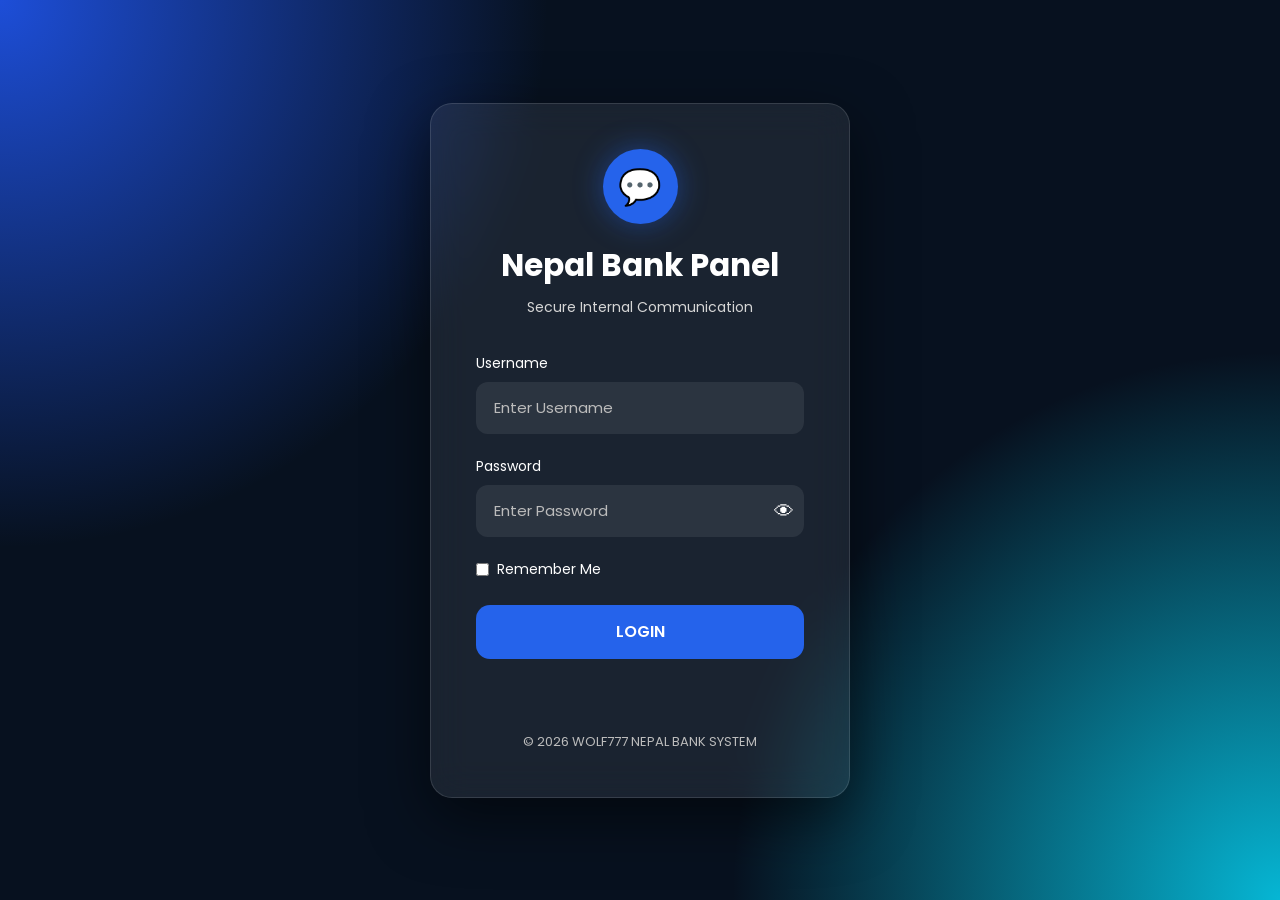
<file: index.html>
<!DOCTYPE html>
<html lang="en">
<head>
    <meta charset="UTF-8">
    <meta name="viewport" content="width=device-width, initial-scale=1.0">
    <title>NPL Bank Console - Login</title>

    <!-- Google Font -->
    <link href="https://fonts.googleapis.com/css2?family=Poppins:wght@300;400;500;600;700&display=swap" rel="stylesheet">

    <!-- CSS -->
    <link rel="stylesheet" href="login.css">
</head>

<body>

<div class="background"></div>

<div class="login-container">

    <div class="logo">
        💬
    </div>

    <h1>Nepal Bank Panel</h1>

    <p class="subtitle">
        Secure Internal Communication
    </p>

    <form id="loginForm">

        <div class="input-group">
            <label>Username</label>

            <input
                type="text"
                id="username"
                placeholder="Enter Username"
                autocomplete="off"
                required
            >
        </div>

        <div class="input-group">

            <label>Password</label>

            <div class="password-box">

                <input
                    type="password"
                    id="password"
                    placeholder="Enter Password"
                    required
                >

                <button
                    type="button"
                    id="togglePassword"
                >
                    👁
                </button>

            </div>

        </div>

        <div class="options">

            <label class="remember">

                <input
                    type="checkbox"
                    id="remember"
                >

                Remember Me

            </label>

        </div>

        <button
            type="submit"
            class="login-btn"
        >
            LOGIN
        </button>

        <p id="errorMessage"></p>

    </form>

    <div class="footer">

        © 2026 WOLF777 NEPAL BANK SYSTEM

    </div>

</div>

<script src="login.js"></script>

</body>
</html>
</file>
<file: login.css>
/* ===========================
   STAFF CHAT LOGIN UI
   =========================== */

*{
    margin:0;
    padding:0;
    box-sizing:border-box;
    font-family:'Poppins',sans-serif;
}

body{

    width:100%;
    height:100vh;

    display:flex;
    justify-content:center;
    align-items:center;

    overflow:hidden;

    background:#07111f;

    position:relative;
}

/* Animated Background */

.background{

    position:absolute;

    width:100%;
    height:100%;

    background:
    radial-gradient(circle at top left,#1d4ed8,transparent 35%),
    radial-gradient(circle at bottom right,#06b6d4,transparent 35%),
    #07111f;

    animation:bgMove 12s ease infinite;
}

@keyframes bgMove{

0%{

transform:scale(1);

}

50%{

transform:scale(1.08);

}

100%{

transform:scale(1);

}

}

/* Login Card */

.login-container{

position:relative;

width:420px;

padding:45px;

border-radius:22px;

background:rgba(255,255,255,.08);

backdrop-filter:blur(18px);

border:1px solid rgba(255,255,255,.12);

box-shadow:

0 20px 60px rgba(0,0,0,.55);

z-index:10;

animation:fadeUp .8s ease;

}

@keyframes fadeUp{

from{

opacity:0;

transform:translateY(30px);

}

to{

opacity:1;

transform:translateY(0);

}

}

.logo{

width:75px;

height:75px;

margin:auto;

display:flex;

align-items:center;

justify-content:center;

border-radius:50%;

font-size:35px;

background:#2563eb;

box-shadow:0 0 30px rgba(37,99,235,.45);

margin-bottom:18px;

}

h1{

text-align:center;

color:white;

font-size:31px;

font-weight:700;

margin-bottom:8px;

}

.subtitle{

text-align:center;

color:#d6d6d6;

font-size:14px;

margin-bottom:35px;

}

/* Inputs */

.input-group{

margin-bottom:22px;

}

.input-group label{

display:block;

margin-bottom:8px;

color:white;

font-size:14px;

}

.input-group input{

width:100%;

height:52px;

padding:0 18px;

border:none;

outline:none;

border-radius:12px;

background:rgba(255,255,255,.08);

color:white;

font-size:15px;

transition:.3s;

}

.input-group input::placeholder{

color:#bcbcbc;

}

.input-group input:focus{

background:rgba(255,255,255,.12);

border:1px solid #3b82f6;

}

/* Password */

.password-box{

display:flex;

align-items:center;

position:relative;

}

.password-box input{

padding-right:55px;

}

#togglePassword{

position:absolute;

right:10px;

background:none;

border:none;

font-size:20px;

cursor:pointer;

color:white;

}

/* Remember */

.options{

display:flex;

justify-content:space-between;

margin-bottom:25px;

color:white;

font-size:14px;

}

.remember{

display:flex;

align-items:center;

gap:8px;

cursor:pointer;

}

/* Login Button */

.login-btn{

width:100%;

height:54px;

border:none;

border-radius:14px;

background:#2563eb;

color:white;

font-size:16px;

font-weight:600;

cursor:pointer;

transition:.3s;

}

.login-btn:hover{

background:#1d4ed8;

transform:translateY(-2px);

box-shadow:0 10px 25px rgba(37,99,235,.45);

}

.login-btn:active{

transform:scale(.98);

}

/* Error */

#errorMessage{

text-align:center;

margin-top:18px;

color:#ff7676;

font-size:14px;

min-height:20px;

}

/* Footer */

.footer{

margin-top:35px;

text-align:center;

color:#bcbcbc;

font-size:13px;

}

/* Mobile */

@media(max-width:500px){

.login-container{

width:92%;

padding:30px;

}

}
</file>
